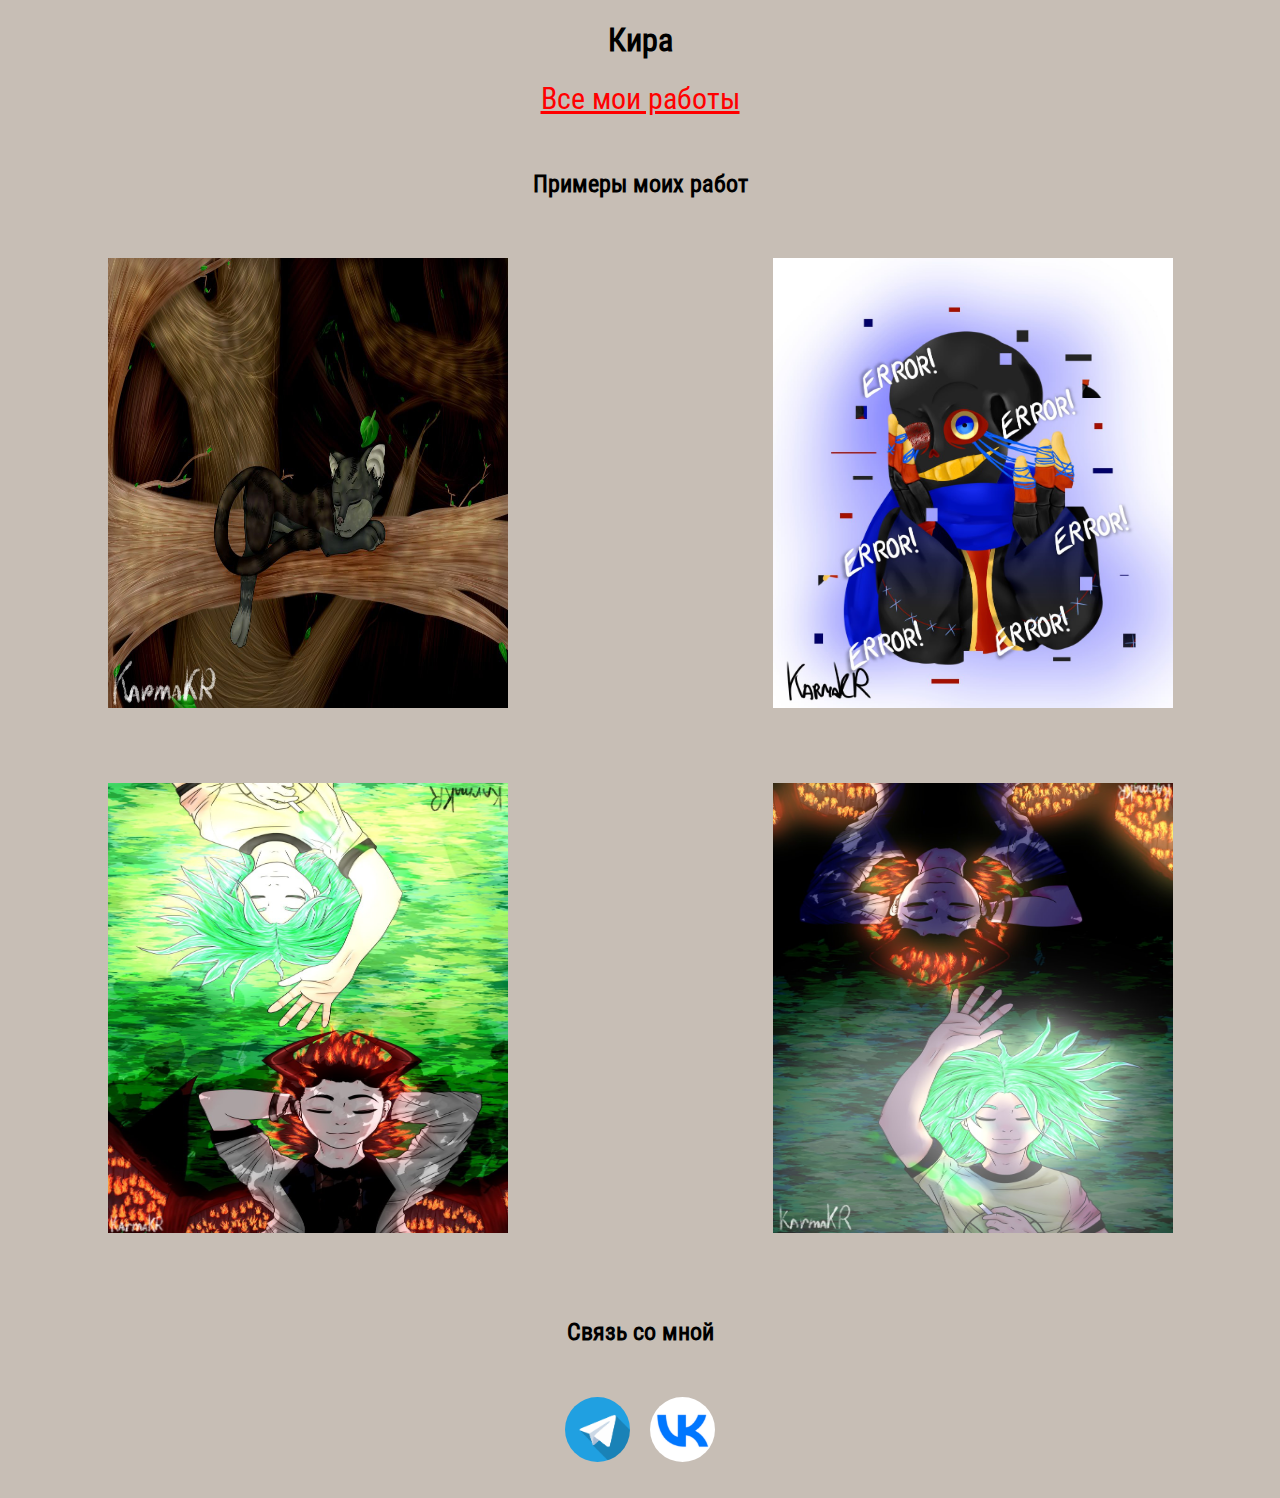
<file: index.html>
<!DOCTYPE html>
<html>
<head>
	<title>Портфолио</title>
	<link rel="stylesheet" type="text/css" href="style.css">


</head>
<body>

<header>
	<h1>Кира</h1>
	<nav>
		<a href="jobs/index.html">Все мои работы</a>
	</nav>
</header>

<main>

	<h2>Примеры моих работ</h2>

	<section class="presentation">
	    <div class="image-container" onclick="showImage('images/cat.jpg', 'кашак лежит')">
	        <img src="images/cat.jpg" alt="кашак лежит">
	    </div>
	    <div class="image-container" onclick="showImage('images/error_sans.jpg', 'Error Sans')">
	        <img src="images/error_sans.jpg" alt="Error Sans">
	    </div>
	    <div class="image-container" onclick="showImage('images/dark_friends.jpg', 'F.R.I.E.N.D.S')">
	        <img src="images/dark_friends.jpg" alt="F.R.I.E.N.D.S">
	    </div>
	    <div class="image-container" onclick="showImage('images/light_friends.jpg', 'F.R.I.E.N.D.S')">
	        <img src="images/light_friends.jpg" alt="F.R.I.E.N.D.S">
	    </div>
	</section>

	<div id="modal" class="modal" style="display: none" onclick="closeModal()">
	    <div class="modal-content-container">
	        <img id="modalImage" class="modal-content">
	        <div id="caption" class="caption"></div>
	    </div>
	</div>

</main>

<footer>
	<h2>Связь со мной</h2>

	<section>
		<div class="telegram"><a href="https://t.me/KarmaKR05"><img src="images/telegram.png"></a></div>
		<div class="vk"><a href="https://vk.com/yesthisway9990"><img src="images/vk.png"></a></div>
	</section>

</footer>



  <script>
function showImage(src, alt) {
    var modal = document.getElementById('modal');
    var modalImage = document.getElementById('modalImage');
    var captionText = document.getElementById('caption');

    modal.style.backgroundColor = 'rgba(0, 0, 0, 0.9)';
    modal.style.display = 'flex';
    modalImage.src = src;
    modalImage.alt = alt;
    captionText.innerHTML = alt;
}

function closeModal() {
    var modal = document.getElementById('modal');

    modal.style.backgroundColor = 'transparent';
    modal.style.display = 'none';
}


  </script>

</body>
</html>
</file>
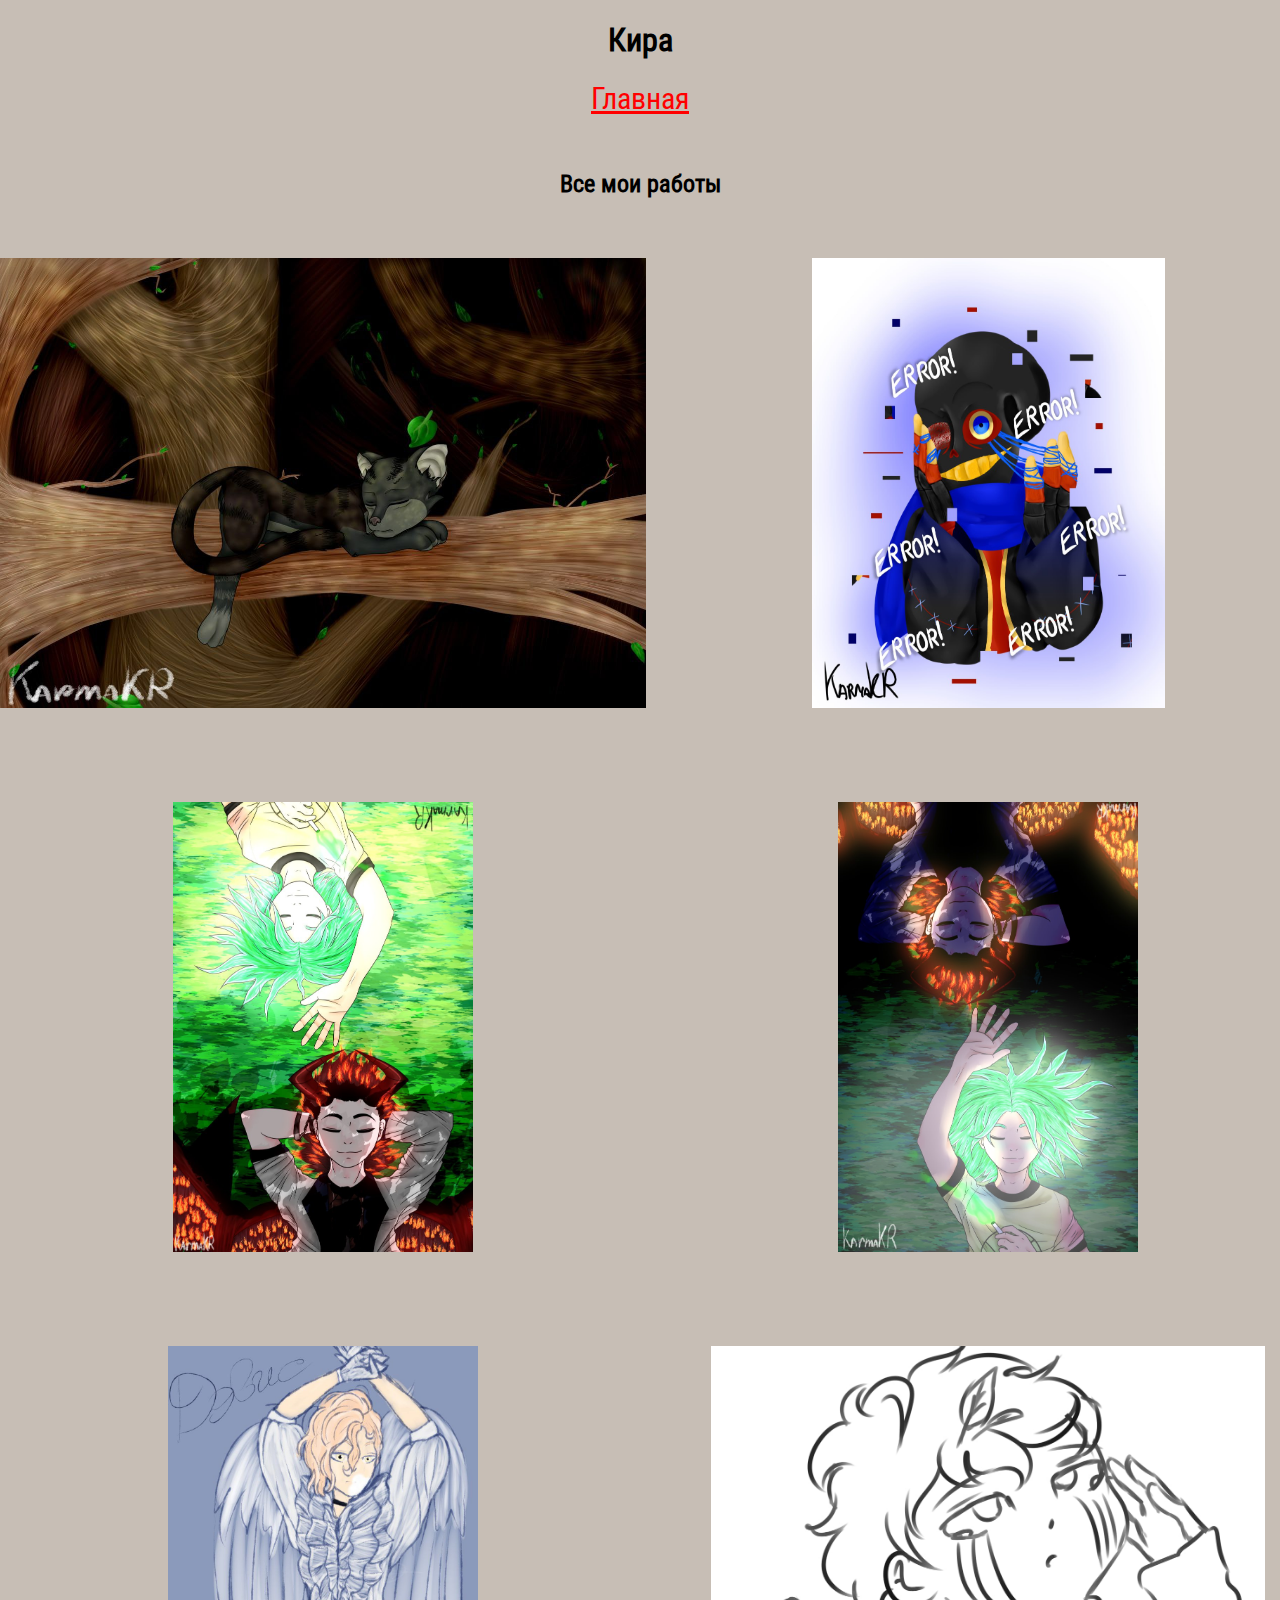
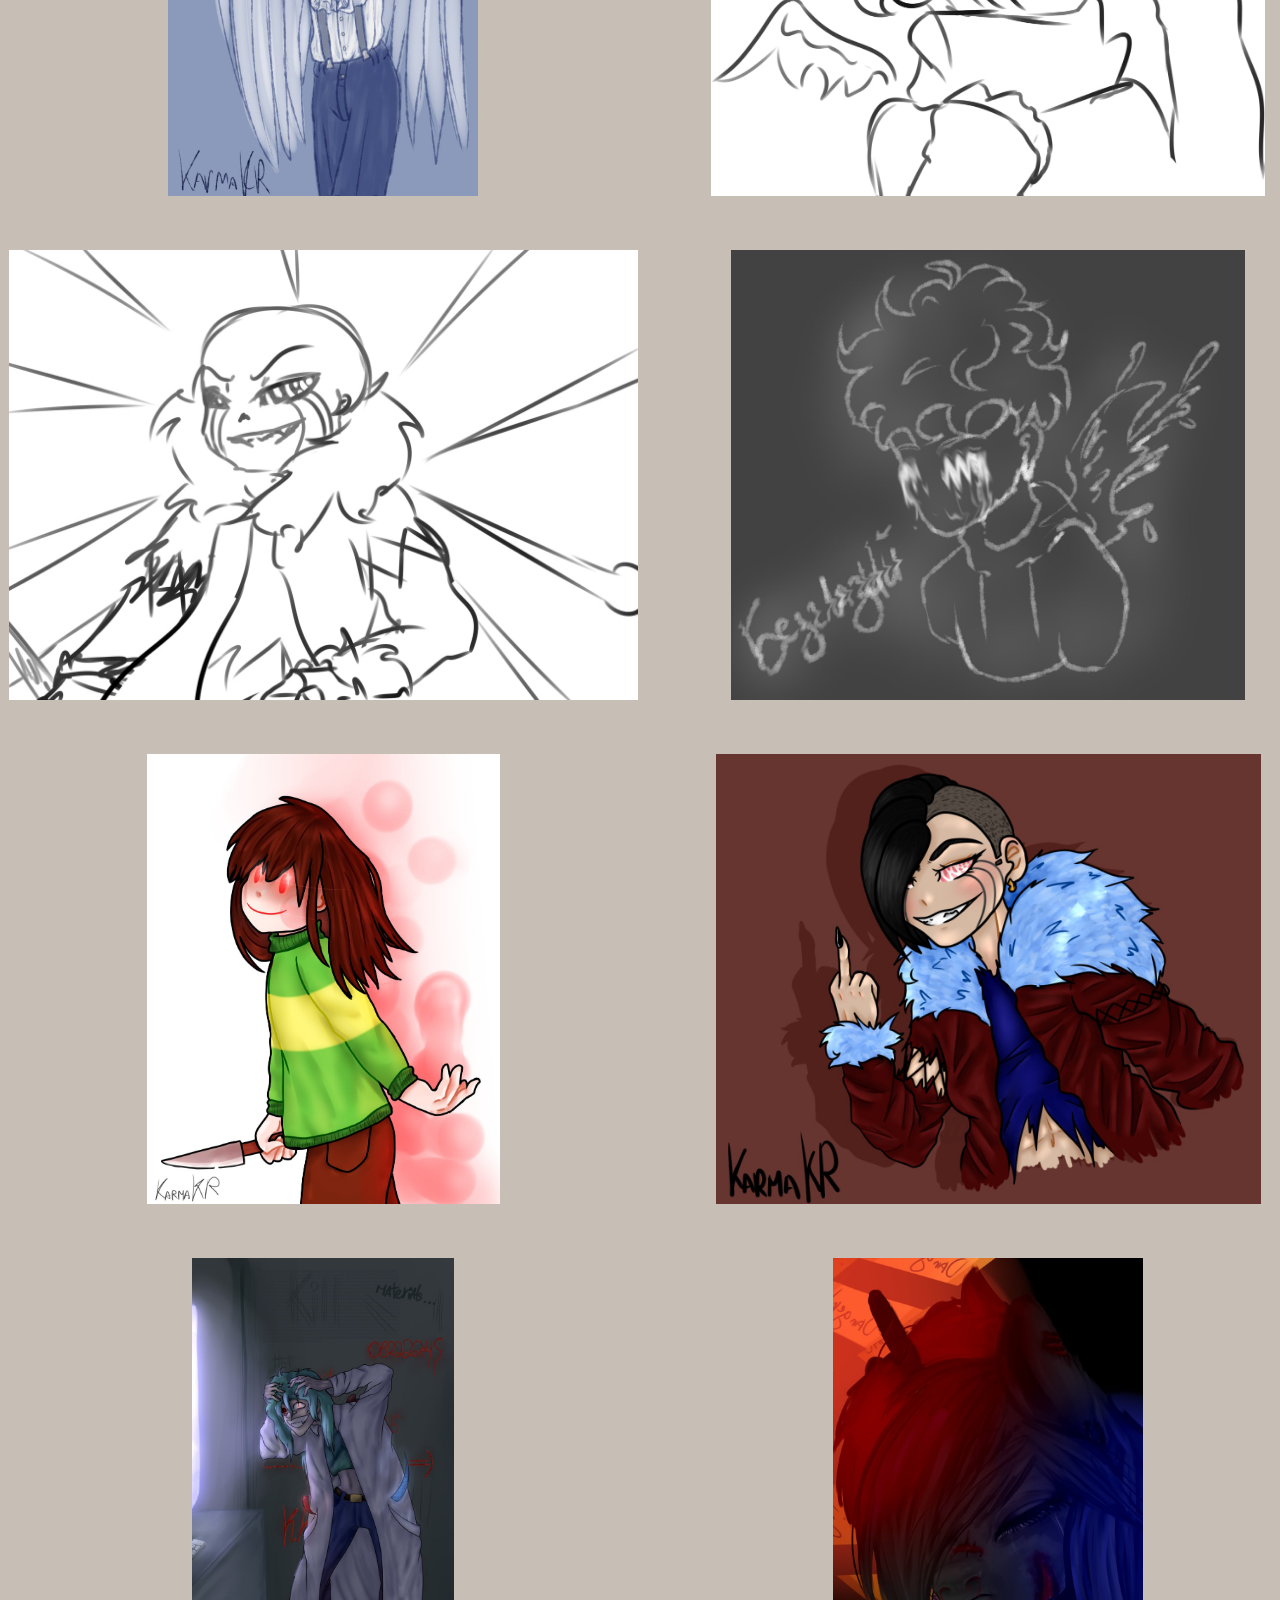
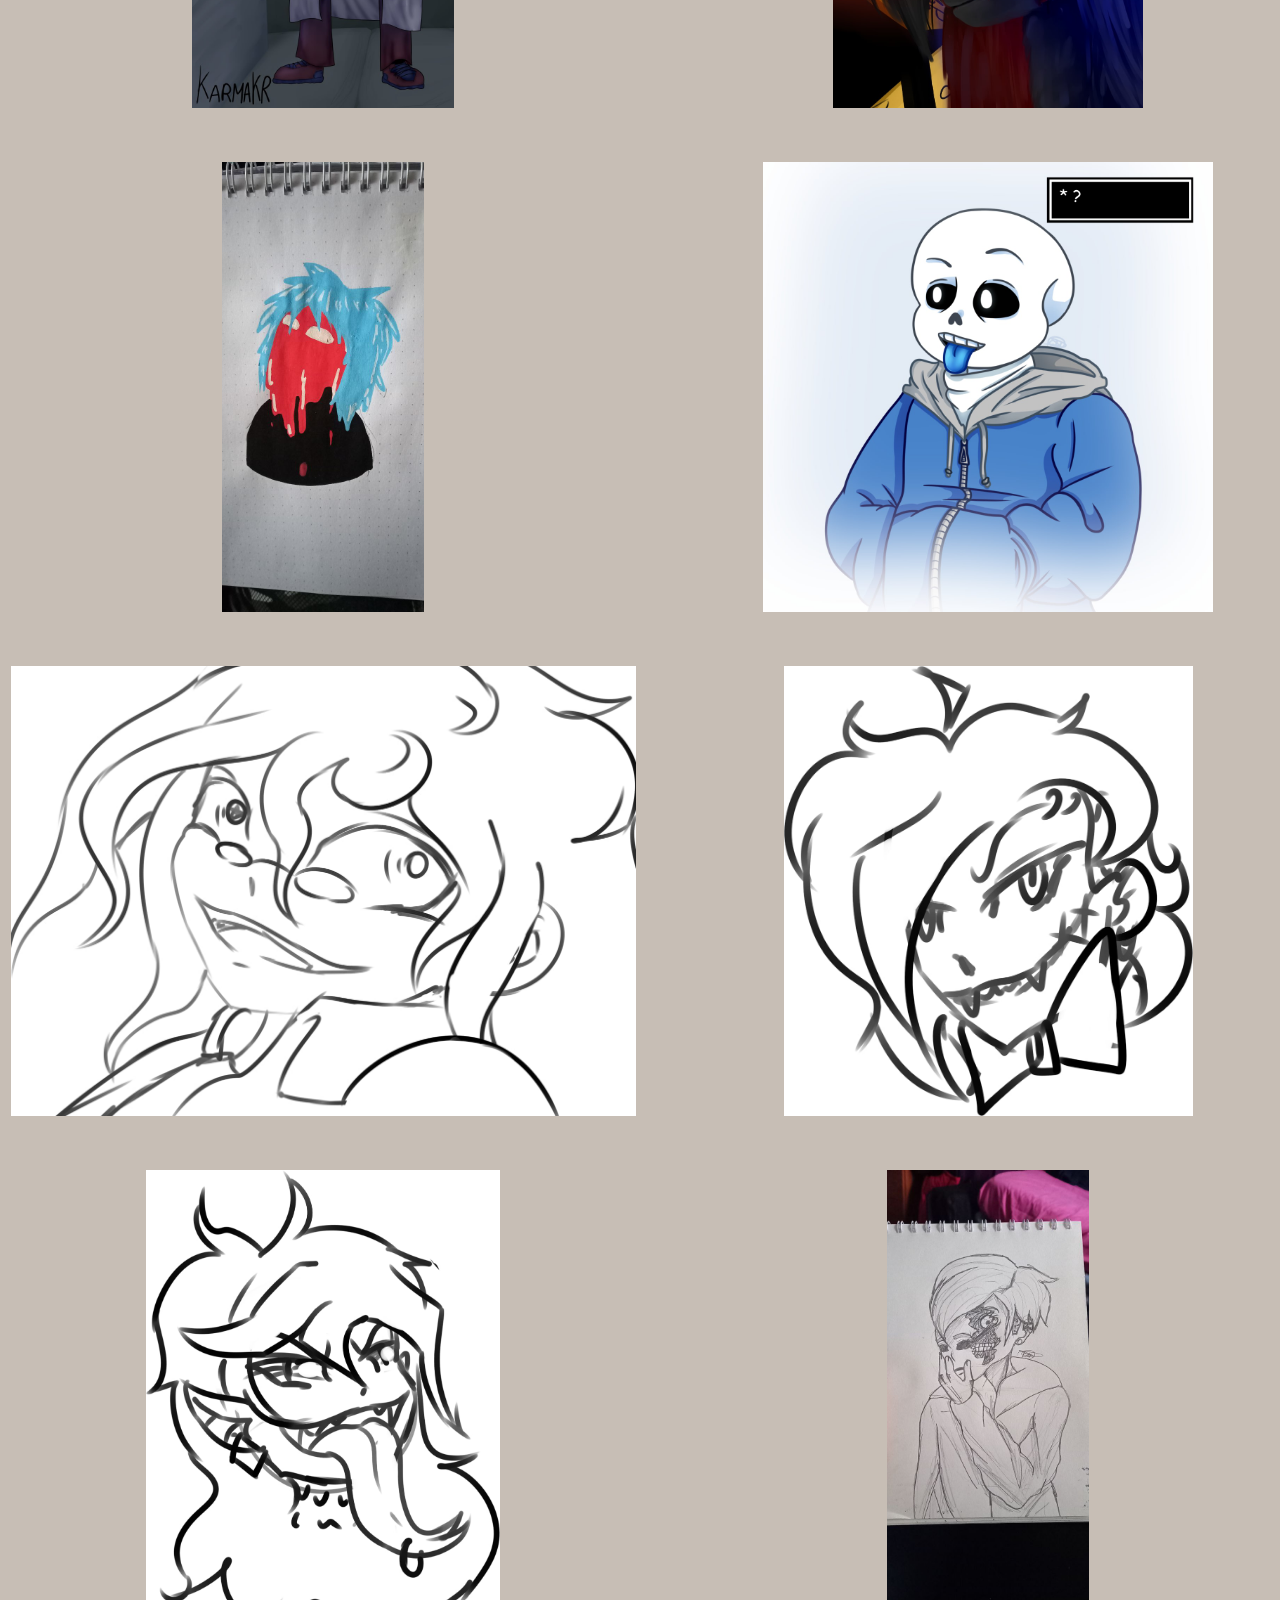
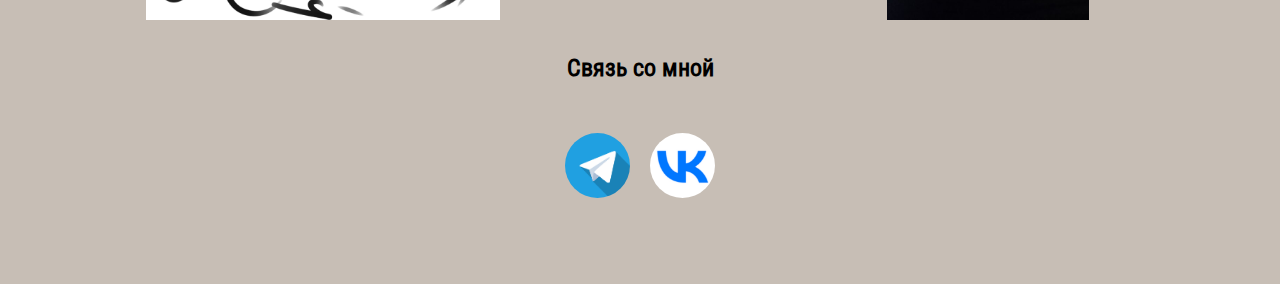
<file: jobs/index.html>
<!DOCTYPE html>
<html>
<head>
	<title>Портфолио</title>
	<link rel="stylesheet" type="text/css" href="style.css">


</head>
<body>

<header>
	<h1>Кира</h1>
	<nav>
		<a href="../index.html">Главная</a>
	</nav>
</header>

<main>

	<h2>Все мои работы</h2>

	<section class="presentation">
			<div	 class="image-container" onclick="showImage('../images/cat.jpg', 'кашак лежит')">
	        <img src="../images/cat.jpg" alt="кашак лежит">
	    </div>

	    <div class="image-container" onclick="showImage('../images/error_sans.jpg', 'Error Sans')">
	        <img src="../images/error_sans.jpg" alt="Error Sans">
	    </div>

	    <div class="image-container" onclick="showImage('../images/dark_friends.jpg', 'F.R.I.E.N.D.S')">
	        <img src="../images/dark_friends.jpg" alt="F.R.I.E.N.D.S">
	    </div>

	    <div class="image-container" onclick="showImage('../images/light_friends.jpg', 'F.R.I.E.N.D.S')">
	        <img src="../images/light_friends.jpg" alt="F.R.I.E.N.D.S">
	    </div>

	    <div class="image-container" onclick="showImage('../images/angel.jpg', 'ангел')">
	        <img src="../images/angel.jpg" alt="ангел">
	    </div>

	    <div class="image-container" onclick="showImage('../images/angel_isaak.jpg', 'ангел плачет')">
	        <img src="../images/angel_isaak.jpg" alt="ангел плачет">
	    </div>

	    <div class="image-container" onclick="showImage('../images/angry_sans.jpg', 'злой санс')">
	        <img src="../images/angry_sans.jpg" alt="злой санс">
	    </div>

	    <div class="image-container" onclick="showImage('../images/bezumni.jpg', 'безумный')">
	        <img src="../images/bezumni.jpg" alt="безумный">
	    </div>

	    <div class="image-container" onclick="showImage('../images/chara.jpg', 'чара')">
	        <img src="../images/chara.jpg" alt="чара">
	    </div>

	    <div class="image-container" onclick="showImage('../images/gender.jpg', 'гендер')">
	        <img src="../images/gender.jpg" alt="гендер">
	    </div>

	    <div class="image-container" onclick="showImage('../images/kikki.jpg', 'кикки')">
	        <img src="../images/kikki.jpg" alt="кикки">
	    </div>

	    <div class="image-container" onclick="showImage('../images/pony_dark.jpg', 'red_sans.jpg')">
	        <img src="../images/pony_dark.jpg" alt="red_sans.jpg">
	    </div>

			<div class="image-container" onclick="showImage('../images/sallyface.jpg', 'салли')">
	        <img src="../images/sallyface.jpg" alt="салли">
	    </div>

	    <div class="image-container" onclick="showImage('../images/sans.jpg', 'санс')">
	        <img src="../images/sans.jpg" alt="санс">
	    </div>

	    <div class="image-container" onclick="showImage('../images/smileface.jpg', 'смайлфейс')">
	        <img src="../images/smileface.jpg" alt="смайлфейс">
	    </div>

			<div class="image-container" onclick="showImage('../images/w_nonyazik.jpg', 'без языка')">
	        <img src="../images/w_nonyazik.jpg" alt="без языка">
	    </div>

	    <div class="image-container" onclick="showImage('../images/w_yazik.jpg', 'с языком')">
	        <img src="../images/w_yazik.jpg" alt="с языком">
	    </div>

	    <div class="image-container" onclick="showImage('../images/without_face.jpg', 'без лица')">
	        <img src="../images/without_face.jpg" alt="без лица">
	    </div>

	    

	</section>

	<div id="modal" class="modal" style="display: none" onclick="closeModal()">
	    <div class="modal-content-container">
	        <img id="modalImage" class="modal-content">
	        <div id="caption" class="caption"></div>
	    </div>
	</div>

</main>

<footer>
	<h2>Связь со мной</h2>

	<section>
		<div class="telegram"><a href=""><img src="../images/telegram.png" alt="tg"></a></div>
		<div class="vk"><a href=""><img src="../images/vk.png" alt="vk"></a></div>
	</section>

</footer>



  <script>
function showImage(src, alt) {
    var modal = document.getElementById('modal');
    var modalImage = document.getElementById('modalImage');
    var captionText = document.getElementById('caption');

    modal.style.backgroundColor = 'rgba(0, 0, 0, 0.9)';
    modal.style.display = 'flex';
    modalImage.src = src;
    modalImage.alt = alt;
    captionText.innerHTML = alt;
}

function closeModal() {
    var modal = document.getElementById('modal');

    modal.style.backgroundColor = 'transparent';
    modal.style.display = 'none';
}


  </script>

</body>
</html>
</file>
<file: style.css>
@font-face {
  font-family: "RobotoCondensed-Regular.ttf";
  src: url("fonts/RobotoCondensed-Regular.ttf");
  font-style: normal;
  font-weight: normal;
}
body {
  margin: 0;
  padding: 0;
  font-family: "RobotoCondensed-Regular.ttf";
  background: rgba(164, 149, 134, 0.6117647059);
}

header {
  display: -ms-grid;
  display: grid;
  -ms-grid-rows: 1fr 1fr;
  grid-template-rows: 1fr 1fr;
  justify-items: center;
  width: 100%;
  height: 150px;
}
header nav a {
  font-size: 30px;
  color: red;
  -webkit-transition: 0.3s;
  transition: 0.3s;
}
header nav a:hover {
  color: #f700ff;
  -webkit-transition: 0.3s;
  transition: 0.3s;
}

main {
  display: -ms-grid;
  display: grid;
  justify-items: center;
}

.presentation {
  display: -ms-grid;
  display: grid;
  -ms-grid-columns: 1fr 50px 1fr;
  grid-template-columns: 1fr 1fr;
  -ms-grid-rows: 1fr 50px 1fr;
  grid-template-rows: 1fr 1fr;
  grid-gap: 50px;
  justify-items: center;
  -ms-flex-pack: distribute;
      justify-content: space-around;
  width: 100%;
  height: 1000px;
  margin: 40px 0;
}

.presentation > *:nth-child(1) {
  -ms-grid-row: 1;
  -ms-grid-column: 1;
}

.presentation > *:nth-child(2) {
  -ms-grid-row: 1;
  -ms-grid-column: 3;
}

.presentation > *:nth-child(3) {
  -ms-grid-row: 3;
  -ms-grid-column: 1;
}

.presentation > *:nth-child(4) {
  -ms-grid-row: 3;
  -ms-grid-column: 3;
}
.presentation img {
  width: 400px;
  height: 450px;
}

footer {
  display: -ms-grid;
  display: grid;
  justify-items: center;
  width: 100%;
  height: 200px;
}
footer section {
  display: -ms-grid;
  display: grid;
  -ms-grid-columns: 1fr 20px 1fr;
  grid-template-columns: 1fr 1fr;
  grid-gap: 20px;
}
footer img {
  width: 65px;
  height: 65px;
  -webkit-transition: 0.5s;
  transition: 0.5s;
  border-radius: 100px;
}
footer img:hover {
  scale: 1.5;
  -webkit-transition: 0.5s;
  transition: 0.5s;
}

.image-container {
  cursor: pointer;
}
.image-container img {
  -webkit-transition: 0.3s;
  transition: 0.3s;
}
.image-container img:hover {
  -webkit-box-shadow: 10px 5px 5px #4488df;
          box-shadow: 10px 5px 5px #4488df;
  -webkit-transition: 0.3s;
  transition: 0.3s;
}

.image-description {
  display: none;
}

.modal {
  display: none;
  position: fixed;
  z-index: 1;
  left: 0;
  top: 0;
  width: 100%;
  height: 100%;
  display: -webkit-box;
  display: -ms-flexbox;
  display: flex;
  -webkit-box-align: center;
      -ms-flex-align: center;
          align-items: center;
  -webkit-box-pack: center;
      -ms-flex-pack: center;
          justify-content: center;
}

.modal-content {
  display: block;
  max-width: 65%;
  max-height: 65%;
  margin: 0 auto;
}

.caption {
  display: -ms-grid;
  display: grid;
  -webkit-box-pack: center;
      -ms-flex-pack: center;
          justify-content: center;
  font-size: 20px;
  color: white;
}
</file>
<file: jobs/style.css>
@font-face {
  font-family: "RobotoCondensed-Regular.ttf";
  src: url("../fonts/RobotoCondensed-Regular.ttf");
  font-style: normal;
  font-weight: normal;
}
body {
  margin: 0;
  padding: 0;
  font-family: "RobotoCondensed-Regular.ttf";
  background: rgba(164, 149, 134, 0.6117647059);
}

header {
  display: -ms-grid;
  display: grid;
  -ms-grid-rows: 1fr 1fr;
  grid-template-rows: 1fr 1fr;
  justify-items: center;
  width: 100%;
  height: 150px;
}
header nav a {
  font-size: 30px;
  color: red;
  -webkit-transition: 0.3s;
  transition: 0.3s;
}
header nav a:hover {
  color: #f700ff;
  -webkit-transition: 0.3s;
  transition: 0.3s;
}

main {
  display: -ms-grid;
  display: grid;
  justify-items: center;
}

.presentation {
  display: -ms-grid;
  display: grid;
  -ms-grid-columns: 1fr 50px 1fr;
  grid-template-columns: 1fr 1fr;
  -ms-grid-rows: 1fr 50px 1fr;
  grid-template-rows: 1fr 1fr;
  grid-gap: 50px;
  justify-items: center;
  -ms-flex-pack: distribute;
      justify-content: space-around;
  width: 100%;
  height: 100%;
  margin: 40px 0;
}

.presentation > *:nth-child(1) {
  -ms-grid-row: 1;
  -ms-grid-column: 1;
}

.presentation > *:nth-child(2) {
  -ms-grid-row: 1;
  -ms-grid-column: 3;
}

.presentation > *:nth-child(3) {
  -ms-grid-row: 3;
  -ms-grid-column: 1;
}

.presentation > *:nth-child(4) {
  -ms-grid-row: 3;
  -ms-grid-column: 3;
}
.presentation img {
  height: 450px;
}

footer {
  display: -ms-grid;
  display: grid;
  justify-items: center;
  width: 100%;
  height: 200px;
  margin: 50px 0;
}
footer section {
  display: -ms-grid;
  display: grid;
  -ms-grid-columns: 1fr 20px 1fr;
  grid-template-columns: 1fr 1fr;
  grid-gap: 20px;
}
footer img {
  width: 65px;
  height: 65px;
  -webkit-transition: 0.5s;
  transition: 0.5s;
  border-radius: 100px;
}
footer img:hover {
  scale: 1.5;
  -webkit-transition: 0.5s;
  transition: 0.5s;
}

.image-container {
  cursor: pointer;
}
.image-container img {
  -webkit-transition: 0.3s;
  transition: 0.3s;
}
.image-container img:hover {
  -webkit-box-shadow: 10px 5px 5px #4488df;
          box-shadow: 10px 5px 5px #4488df;
  -webkit-transition: 0.3s;
  transition: 0.3s;
  -webkit-transform: scale(1.1);
          transform: scale(1.1);
}

.image-description {
  display: none;
}

.modal {
  display: none;
  position: fixed;
  z-index: 1;
  left: 0;
  top: 0;
  width: 100%;
  height: 100%;
  display: -webkit-box;
  display: -ms-flexbox;
  display: flex;
  -webkit-box-align: center;
      -ms-flex-align: center;
          align-items: center;
  -webkit-box-pack: center;
      -ms-flex-pack: center;
          justify-content: center;
}

.modal-content {
  display: block;
  max-width: 65%;
  max-height: 65%;
  margin: 0 auto;
}

.caption {
  display: -ms-grid;
  display: grid;
  -webkit-box-pack: center;
      -ms-flex-pack: center;
          justify-content: center;
  font-size: 20px;
  color: white;
}
</file>
